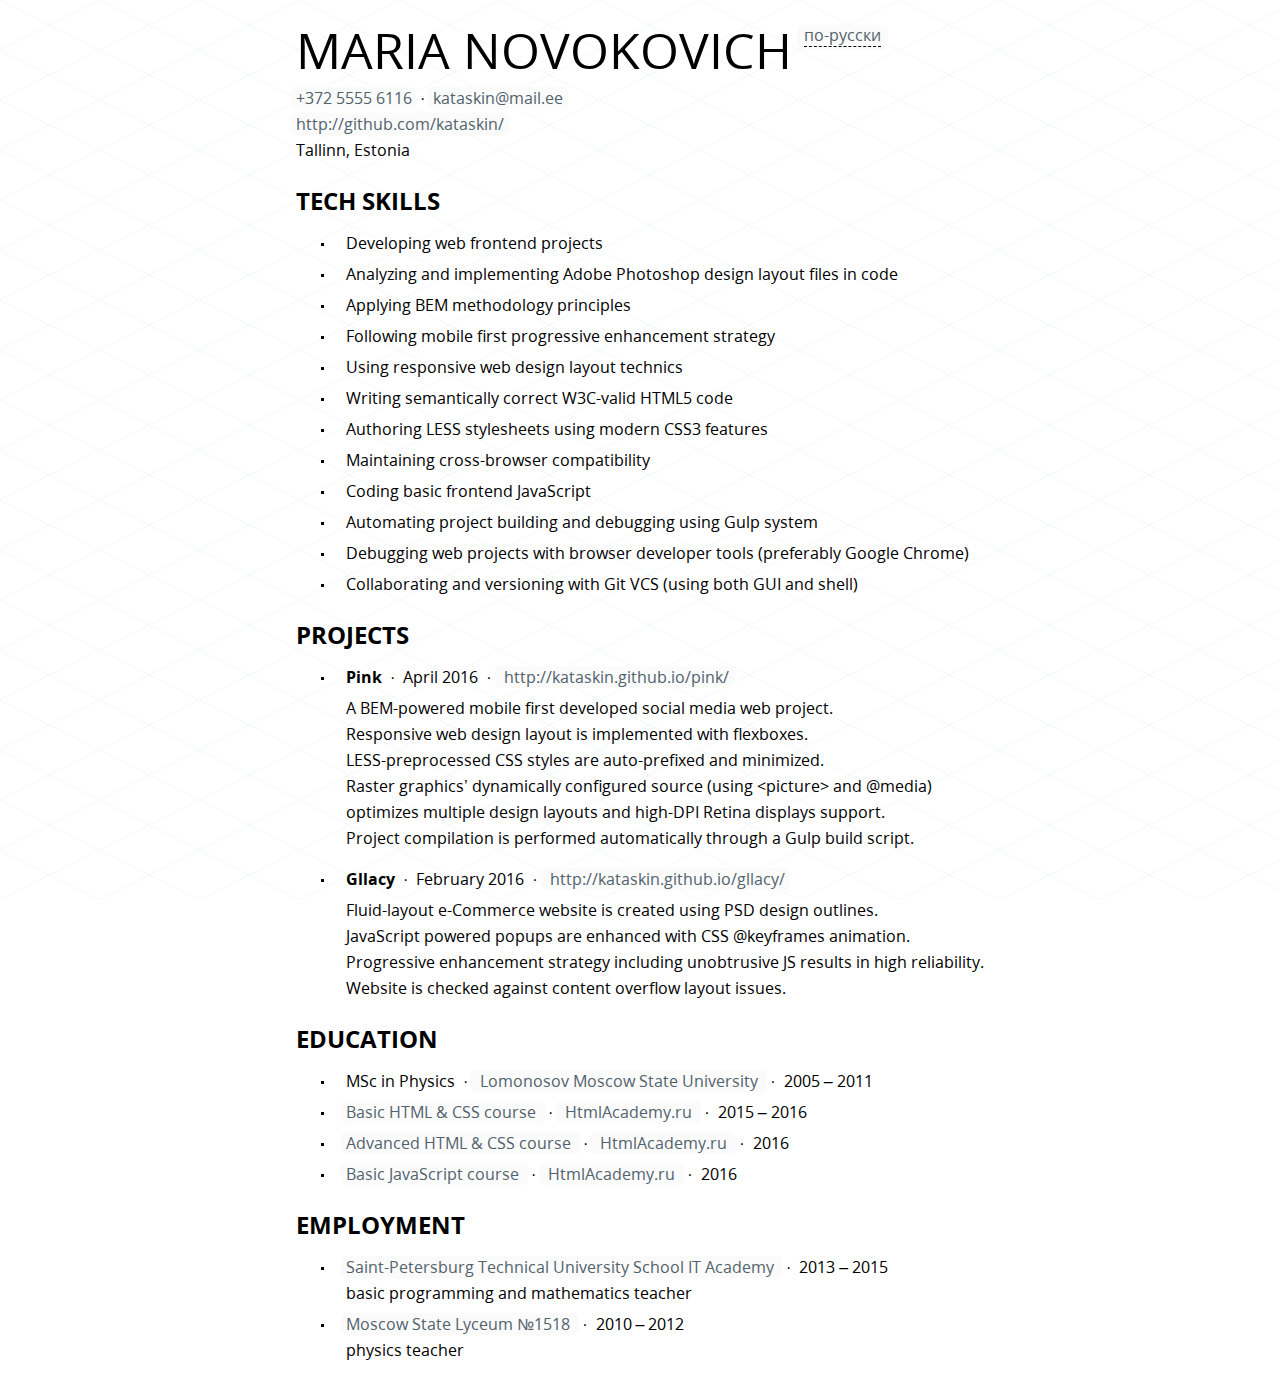
<file: index.html>
<!DOCTYPE HTML>
<html>
 <head>
  <meta charset="utf-8">
  <meta name="viewport" content="width=device-width, initial-scale=1">
  <title>Maria Novokovich</title>
  <link rel="stylesheet" href="css/normalize.css">
  <link rel="stylesheet" href="css/style.css">
  <link rel="icon" href="img/favicon.png" type="image/png">
 </head>
 <body>
   <div>
     <header>
       <div class="header-wrapper">
         <h1 class="name">MARIA NOVOKOVICH</h1>
         <a class="language info-link" href="ru/">
           <span>по-русски</span>
         </a>
       </div>
       <address>
         <a class="info-link" href="tel:+79111654202">+372&nbsp;5555&nbsp;6116</a><!--
         -->&ensp;&middot;&ensp;<!--
         --><a class="info-link" href="mailto:kataskin@mail.ee">kataskin@mail.ee</a><br>
         <a class="info-link" href="http://github.com/kataskin/">
           http://github.com/kataskin/
         </a><br>
         Tallinn, Estonia
       </address>
     </header>
     <main>
       <section>
         <h2 class="info">TECH SKILLS</h2>
         <ul class="info-list tech-skills">
           <li>Developing web frontend projects</li>
           <li>Analyzing and implementing Adobe Photoshop design layout files in code</li>
           <li>Applying BEM methodology principles</li>
           <li>Following mobile first progressive enhancement strategy</li>
           <li>Using responsive web design layout technics</li>
           <li>Writing semantically correct W3C-valid HTML5 code</li>
           <li>Authoring LESS stylesheets using modern CSS3 features</li>
           <li>Maintaining cross-browser compatibility</li>
           <li>Coding basic frontend JavaScript</li>
           <li>Automating project building and debugging using Gulp system</li>
           <li>Debugging web projects with browser developer tools (preferably Google Chrome)</li>
           <li>Collaborating and versioning with Git VCS (using both GUI and shell)</li>
         </ul>
       </section>
       <section>
         <h2 class="info">PROJECTS</h2>
         <ul class="info-list projects">
           <li>
             <span class="project-name">Pink</span>&ensp;&middot;&ensp;April&nbsp;2016&ensp;&middot;&ensp;<!--
             --><a class="info-link" href="http://kataskin.github.io/pink/">
               http://kataskin.github.io/pink/
             </a>
             <p class="project-description">
               A BEM-powered mobile first developed social media web project.<br>
               Responsive web design layout is implemented with flexboxes.<br>
               LESS-preprocessed CSS styles are auto-prefixed and minimized.<br>
               Raster graphics’ dynamically configured source (using &lt;picture&gt; and @media)<br>
               optimizes multiple design layouts and high-DPI Retina displays support.<br>
               Project compilation is performed automatically through a Gulp build script.
             </p>
           </li>
           <li>
             <span class="project-name">Gllacy</span>&ensp;&middot;&ensp;February&nbsp;2016&ensp;&middot;&ensp;<!--
             --><a class="info-link" href="http://kataskin.github.io/gllacy/">
               http://kataskin.github.io/gllacy/
             </a>
             <p class="project-description">
               Fluid-layout e-Commerce website is created using PSD design outlines.<br>
               JavaScript powered popups are enhanced with CSS @keyframes animation.<br>
               Progressive enhancement strategy including unobtrusive JS results in high reliability.<br>
               Website is checked against content overflow layout issues.
             </p>
           </li>
         </ul>
       </section>
       <section>
         <h2 class="info">EDUCATION</h2>
         <ul class="info-list education">
           <li>
             MSc in Physics&ensp;&middot;&ensp;<!--
             --><a class="info-link" href="http://www.msu.ru/en/">
               Lomonosov Moscow State University
             </a><!--
             -->&ensp;&middot;&ensp;2005&nbsp;&ndash;&nbsp;2011
           </li>
           <li>
             <a class="info-link" href="https://htmlacademy.ru/intensive/htmlcss">
               Basic HTML &amp; CSS course
             </a>&ensp;&middot;&ensp;<!--
             --><a class="info-link" href="https://htmlacademy.ru/">
               HtmlAcademy.ru
             </a><!--
             -->&ensp;&middot;&ensp;2015&nbsp;&ndash;&nbsp;2016
           </li>
           <li>
             <a class="info-link" href="https://htmlacademy.ru/intensive/adaptive">
               Advanced HTML &amp; CSS course
             </a>&ensp;&middot;&ensp;<!--
             --><a class="info-link" href="https://htmlacademy.ru/">
               HtmlAcademy.ru
             </a><!--
             -->&ensp;&middot;&ensp;2016
           </li>
           <li>
             <a class="info-link" href="https://htmlacademy.ru/intensive/javascript">
               Basic JavaScript course
             </a>&ensp;&middot;&ensp;<!--
             --><a class="info-link" href="https://htmlacademy.ru/">
               HtmlAcademy.ru
             </a><!--
             -->&ensp;&middot;&ensp;2016
           </li>
         </ul>
       </section>
       <section>
         <h2 class="info">EMPLOYMENT</h2>
         <ul class="info-list">
           <li>
             <a class="info-link" href="http://www.avalon.ru/SchoolAcademy/">
               Saint-Petersburg Technical University School IT Academy
             </a><!--
             -->&ensp;&middot;&ensp;2013 &ndash; 2015
             <span class="work-position">
               basic programming and mathematics teacher
             </span>
           </li>
           <li>
             <a class="info-link" href="http://gum1518.mskobr.ru/">
               Moscow State Lyceum №1518
             </a><!--
             -->&ensp;&middot;&ensp;2010 &ndash; 2012
             <span class="work-position">
               physics teacher
             </span>
           </li>
         </ul>
       </section>
     </main>
   </div>
 </body>
</html>
</file>
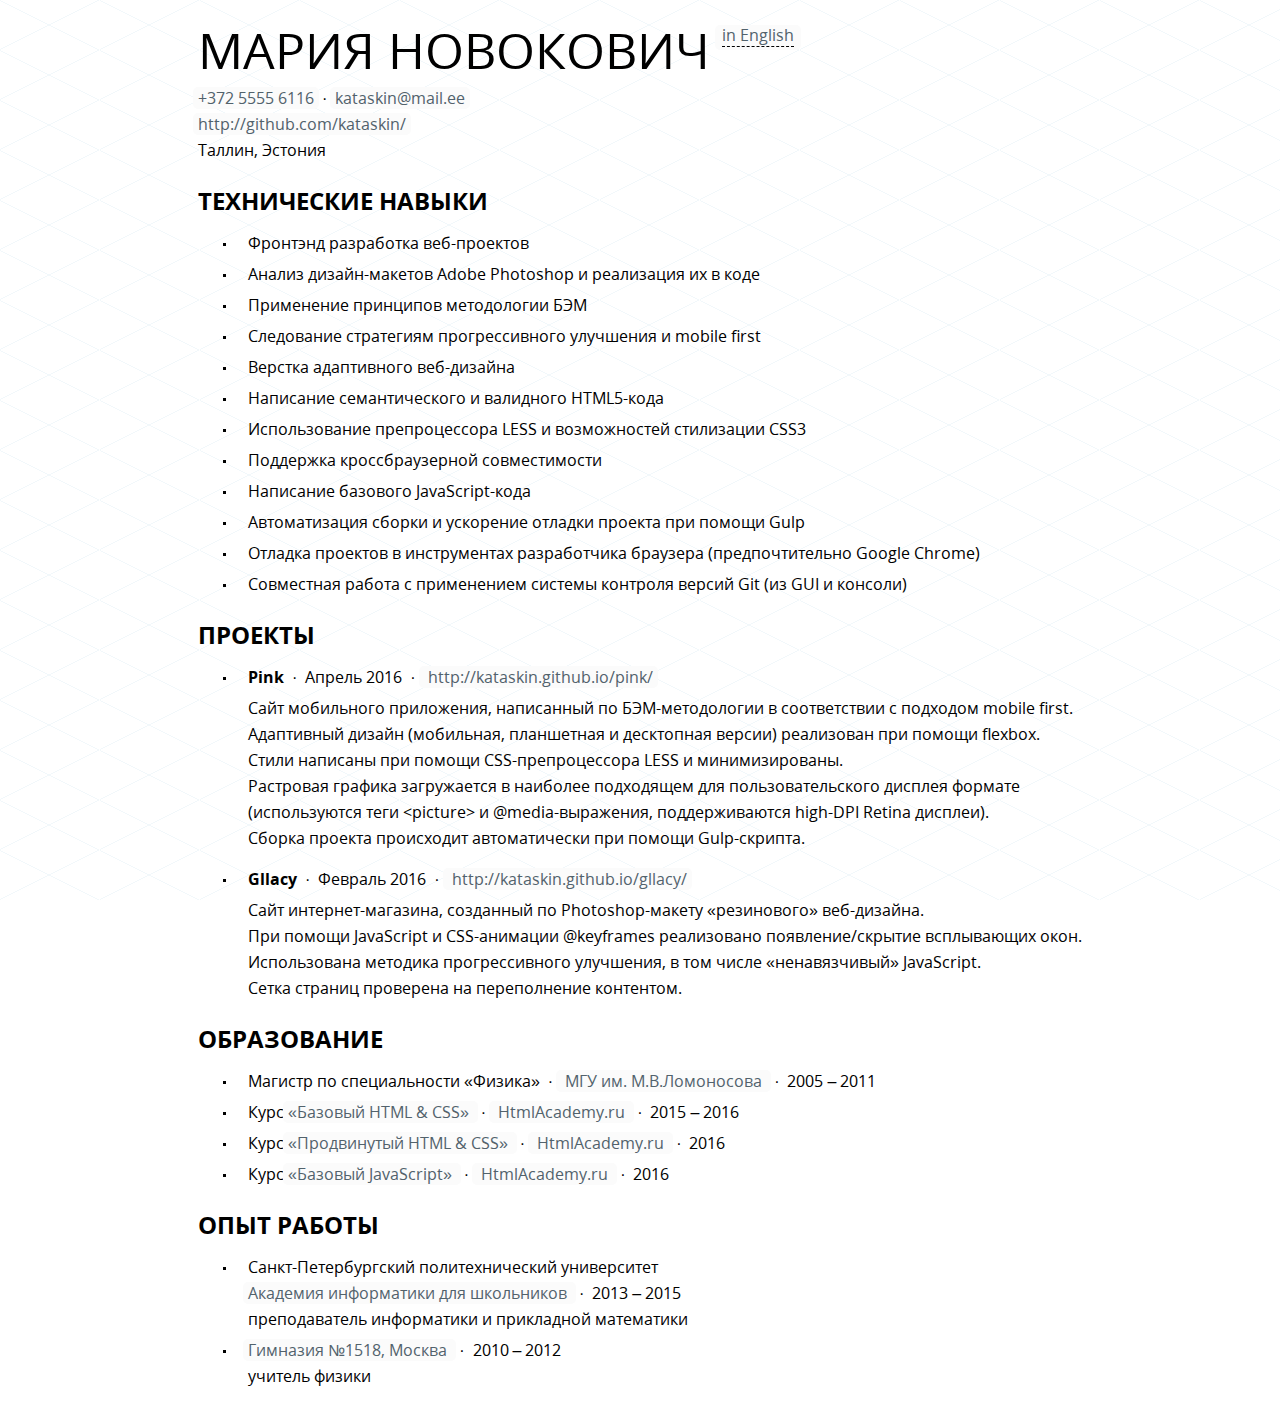
<file: ru/index.html>
<!DOCTYPE HTML>
<html>
 <head>
  <meta charset="utf-8">
  <meta name="viewport" content="width=device-width, initial-scale=1">
  <title>Maria Novokovich</title>
  <link rel="stylesheet" href="../css/normalize.css">
  <link rel="stylesheet" href="../css/style.css">
  <link rel="icon" href="../img/favicon.png" type="image/png">
 </head>
 <body>
   <div>
     <header>
       <div class="header-wrapper">
         <h1 class="name">МАРИЯ НОВОКОВИЧ</h1>
         <a class="language info-link" href="../">
           <span>in English</span>
         </a>
       </div>
       <address>
         <a class="info-link" href="tel:+79111654202">+372&nbsp;5555&nbsp;6116</a><!--
         -->&ensp;&middot;&ensp;<!--
         --><a class="info-link" href="mailto:kataskin@mail.ee">kataskin@mail.ee</a><br>
         <a class="info-link" href="http://github.com/kataskin/">
           http://github.com/kataskin/
         </a><br>
         Таллин, Эстония
       </address>
     </header>
     <main>
       <section>
         <h2 class="info">ТЕХНИЧЕСКИЕ НАВЫКИ</h2>
         <ul class="info-list tech-skills">
           <li>Фронтэнд разработка веб-проектов</li>
           <li>Анализ дизайн-макетов Adobe Photoshop и реализация их в коде</li>
           <li>Применение принципов методологии БЭМ</li>
           <li>Следование стратегиям прогрессивного улучшения и mobile first</li>
           <li>Верстка адаптивного веб-дизайна</li>
           <li>Написание семантического и валидного HTML5-кода</li>
           <li>Использование препроцессора LESS и возможностей стилизации CSS3</li>
           <li>Поддержка кроссбраузерной совместимости</li>
           <li>Написание базового JavaScript-кода</li>
           <li>Автоматизация сборки и ускорение отладки проекта при помощи Gulp</li>
           <li>Отладка проектов в инструментах разработчика браузера (предпочтительно Google Chrome)</li>
           <li>Совместная работа с применением системы контроля версий Git (из GUI и консоли)</li>
         </ul>
       </section>
       <section>
         <h2 class="info">ПРОЕКТЫ</h2>
         <ul class="info-list projects">
           <li>
             <span class="project-name">Pink</span>&ensp;&middot;&ensp;Апрель&nbsp;2016&ensp;&middot;&ensp;<!--
             --><a class="info-link" href="http://kataskin.github.io/pink/">
               http://kataskin.github.io/pink/
             </a>
             <p class="project-description">
               Сайт мобильного приложения, написанный по БЭМ-методологии в соответствии с подходом mobile first.<br>
               Адаптивный дизайн (мобильная, планшетная и десктопная версии) реализован при помощи flexbox.<br>
               Стили написаны при помощи CSS-препроцессора LESS и минимизированы.<br>
               Растровая графика загружается в наиболее подходящем для пользовательского дисплея формате<br>
               (используются теги &lt;picture&gt; и @media-выражения, поддерживаются high-DPI Retina дисплеи).<br>
               Сборка проекта происходит автоматически при помощи Gulp-скрипта.
             </p>
           </li>
           <li>
             <span class="project-name">Gllacy</span>&ensp;&middot;&ensp;Февраль&nbsp;2016&ensp;&middot;&ensp;<!--
             --><a class="info-link" href="http://kataskin.github.io/gllacy/">
               http://kataskin.github.io/gllacy/
             </a>
             <p class="project-description">
               Сайт интернет-магазина, созданный по Photoshop-макету &laquo;резинового&raquo; веб-дизайна.<br>
               При помощи JavaScript и CSS-анимации @keyframes реализовано появление/скрытие всплывающих окон.<br>
               Использована методика прогрессивного улучшения, в том числе &laquo;ненавязчивый&raquo; JavaScript.<br>
               Сетка страниц проверена на переполнение контентом.
             </p>
           </li>
         </ul>
       </section>
       <section>
         <h2 class="info">ОБРАЗОВАНИЕ</h2>
         <ul class="info-list education">
           <li>
             Магистр по специальности &laquo;Физика&raquo;&ensp;&middot;&ensp;<!--
             --><a class="info-link" href="http://www.msu.ru">
               МГУ им. М.В.Ломоносова
             </a><!--
             -->&ensp;&middot;&ensp;2005&nbsp;&ndash;&nbsp;2011
           </li>
           <li>
             Курс <a class="info-link" href="https://htmlacademy.ru/intensive/htmlcss">
               &laquo;Базовый HTML &amp; CSS&raquo;
             </a>&ensp;&middot;&ensp;<!--
             --><a class="info-link" href="https://htmlacademy.ru/">
               HtmlAcademy.ru
             </a><!--
             -->&ensp;&middot;&ensp;2015&nbsp;&ndash;&nbsp;2016
           </li>
           <li>
             Курс <a class="info-link" href="https://htmlacademy.ru/intensive/adaptive">
               &laquo;Продвинутый HTML &amp; CSS&raquo;
             </a>&ensp;&middot;&ensp;<!--
             --><a class="info-link" href="https://htmlacademy.ru/">
               HtmlAcademy.ru
             </a><!--
             -->&ensp;&middot;&ensp;2016
           </li>
           <li>
             Курс <a class="info-link" href="https://htmlacademy.ru/intensive/javascript">
               &laquo;Базовый JavaScript&raquo;
             </a>&ensp;&middot;&ensp;<!--
             --><a class="info-link" href="https://htmlacademy.ru/">
               HtmlAcademy.ru
             </a><!--
             -->&ensp;&middot;&ensp;2016
           </li>
         </ul>
       </section>
       <section>
         <h2 class="info">ОПЫТ РАБОТЫ</h2>
         <ul class="info-list">
           <li>
             Санкт-Петербургский политехнический университет<br>
             <a class="info-link" href="http://www.avalon.ru/SchoolAcademy/">
               Академия информатики для школьников
             </a><!--
             -->&ensp;&middot;&ensp;2013 &ndash; 2015
             <span class="work-position">
               преподаватель информатики и прикладной математики
             </span>
           </li>
           <li>
             <a class="info-link" href="http://gum1518.mskobr.ru/">
               Гимназия №1518, Москва
             </a><!--
             -->&ensp;&middot;&ensp;2010 &ndash; 2012
             <span class="work-position">
               учитель физики
             </span>
           </li>
         </ul>
       </section>
     </main>
   </div>
 </body>
</html>
</file>
<file: css/style.css>
@font-face {
  font-family: "Open Sans";
  src: url("../fonts/opensans.woff2") format("woff2"),
       url("../fonts/opensans.woff") format("woff");
  font-weight: 400;
  font-style: normal;
}

@font-face {
  font-family: "Open Sans";
  src: url("../fonts/opensansbold.woff2") format("woff2"),
       url("../fonts/opensansbold.woff") format("woff");
  font-weight: 700;
  font-style: normal;
}

@font-face {
  font-family: "Open Sans";
  src: url("../fonts/opensanslight.woff2") format("woff2"),
       url("../fonts/opensanslight.woff") format("woff");
  font-weight: 300;
  font-style: normal;
}

body {
  display: flex;
  justify-content: center;
  min-width: 380px;
  margin: 0 20px;
  padding: 10px 0;
  font-family: "Open Sans", sans-serif;
  font-size: 1em;
  line-height: 26px;
  font-weight: 400;
  color: #000000;
  background-image:
    linear-gradient(to right top, transparent 49%, #f2f8fb 49%, #f2f8fb 50%, transparent 50%),
    linear-gradient(to right bottom, transparent 49%, #f2f8fb 49%, #f2f8fb 50%, transparent 50%);
  background-position: 0 0;
  background-size: 100px 50px;
  background-repeat: repeat;
  background-attachment:fixed;
}

.header-wrapper {
  display: flex;
  align-items: flex-start;
  flex-wrap: wrap;
  margin-top: 15px;
}

.name {
  margin: 0 10px 0 0;
  font-size: 50px;
  line-height: 50px;
  font-weight: 400;
}

a.language {
  padding: 0 7px 5px;
  margin-bottom: 10px;
}

.language span {
  border-bottom: 1px dashed #000000;
}

address {
  margin-top: 10px;
  font-style: normal;
}


.info {
  margin: 25px 0 15px;
}

.info-list {
  padding-left: 50px;
  list-style-type: none;
}

li {
  position: relative;
  margin-bottom: 5px;
}

li::before {
  position: absolute;
  top: 13px;
  left: -25px;
  content: "";
  display: block;
  width: 3px;
  height: 3px;
  background-color: #000000;
}

.info-link {
  padding: 0 5px;
  margin: 0 -5px;
  line-height: 20px;
  color: #52626c;
  text-decoration: none;
  background-color: #fbfbfb;
  border-radius: 5px;
  animation-name: coloring1;
  animation-duration: 200ms;
}

@keyframes coloring1 {
  0% {background-color: #f4f4f4;}
  100% {background-color: #fbfbfb;}
}

.info-link:hover {
  background-color: #f4f4f4;
  animation-name: coloring2;
  animation-duration: 400ms;
}

@keyframes coloring2 {
  0% {background-color: #fbfbfb;}
  100% {background-color: #f4f4f4;}
}


.project-name {
  font-weight: 700;
}

.project-description {
  margin-top: 5px;
  margin-bottom: 15px;
}

.work-position {
  display: block;
}
</file>
